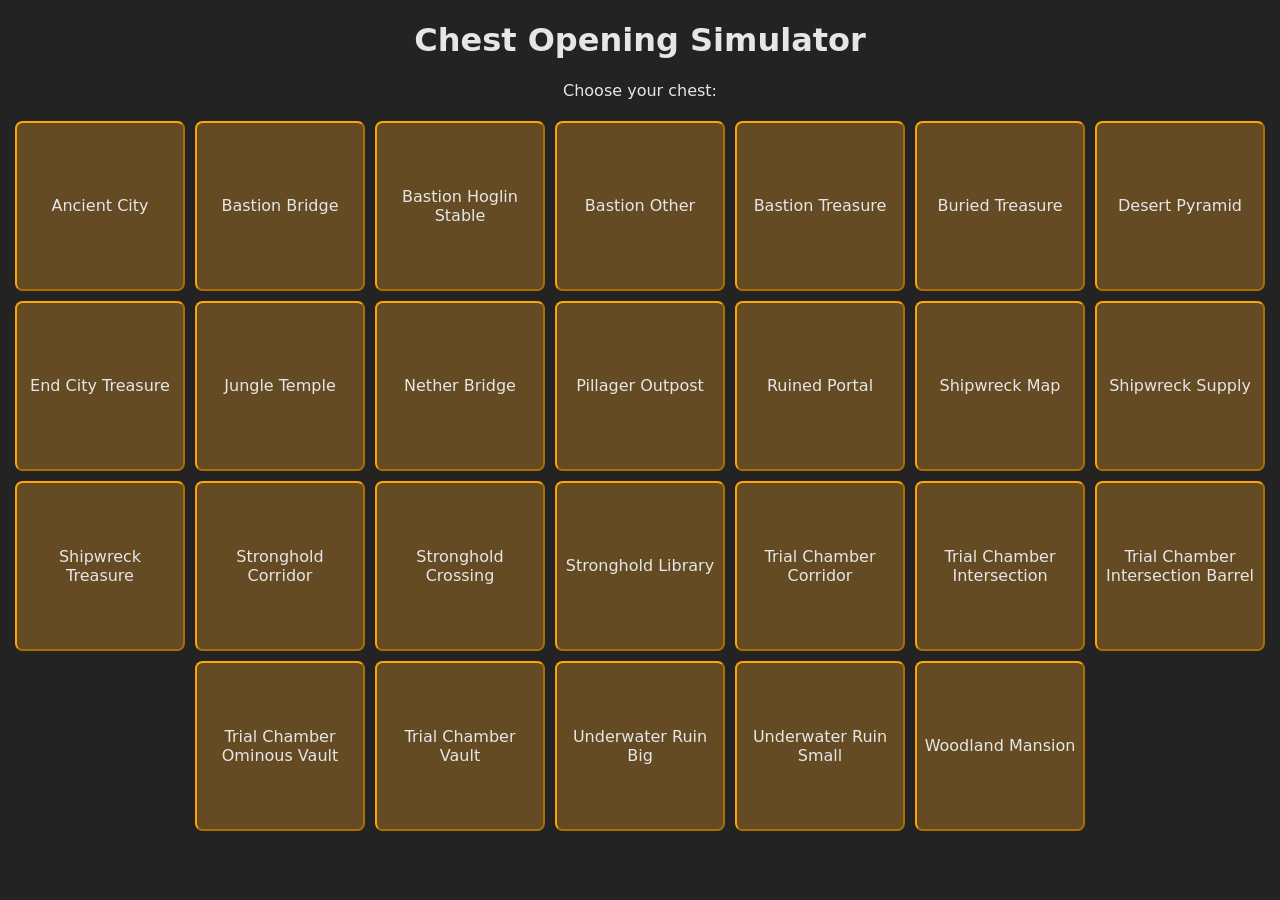
<file: page/index.html>
<!DOCTYPE html>
<html>
    <head>
        <title>Chest Opening Simulator</title>
        <meta name="viewport" content="width=device-width, initial-scale=1">
        <link rel="stylesheet" href="../css/index.css">
        <link rel="stylesheet" href="../css/common.css">
        <script type="module" src="../js/index.js" defer></script>
    </head>
    <body>
        <h1>Chest Opening Simulator</h1>
        <p>Choose your chest:</p>
        <div id="allChestsContainer">
        </div>
    </body>
</html>
</file>
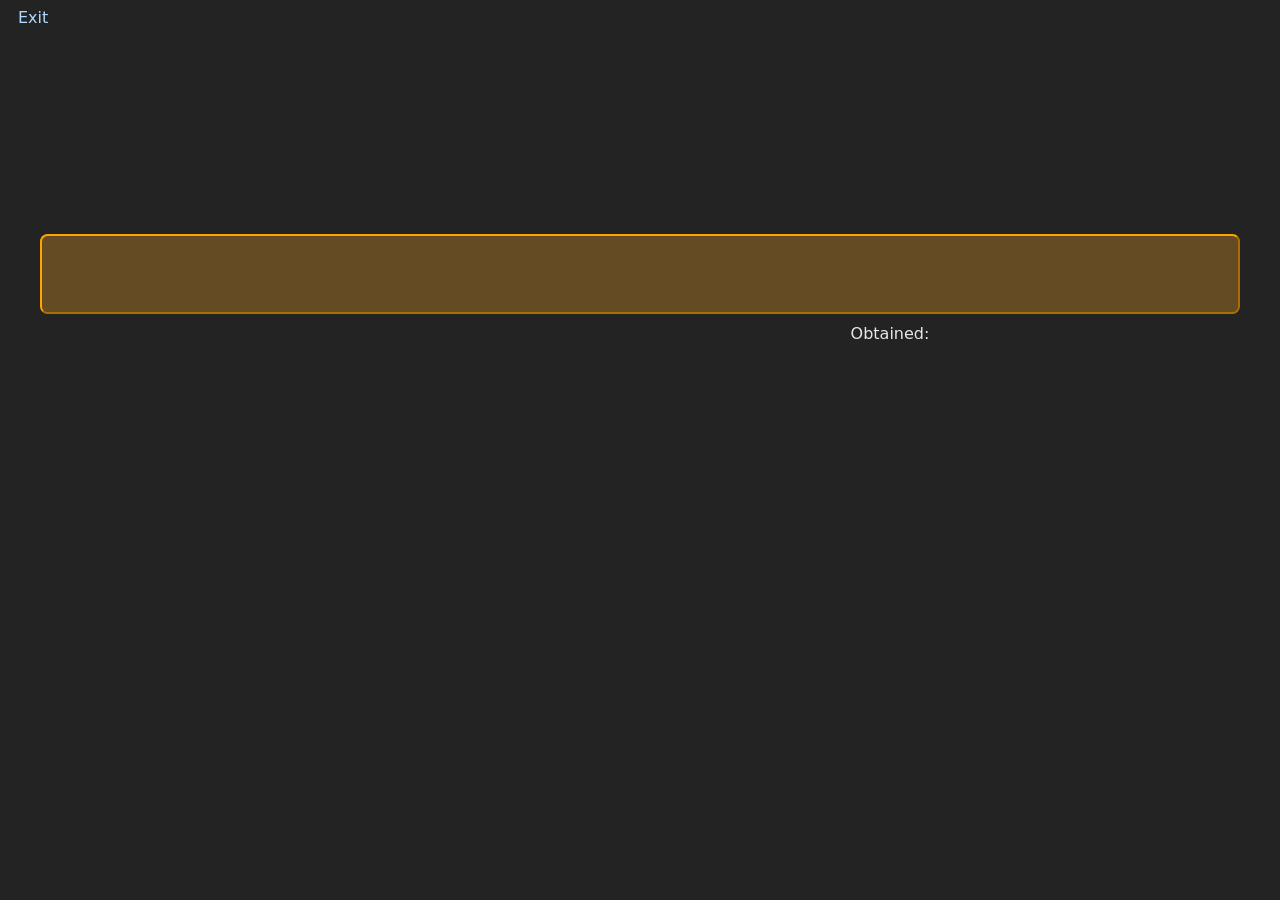
<file: page/open.html>
<!DOCTYPE html>
<html>
    <head>
        <title>Chest Opening Simulator</title>
        <meta name="viewport" content="width=device-width, initial-scale=1">
        <link rel="stylesheet" href="../css/open.css">
        <link rel="stylesheet" href="../css/common.css">
        <script type="module" src="../js/open.js" defer></script>
    </head>
    <body>
        <a href="../page/index.html">Exit</a>
        <h1></h1>

        <div id="rewardDiv" class="verticalContainer"></div>
        <p class="centeredText">
            <span id="poolCountInfo"></span>
            <span id="rollCountInfo"></span>
        </p>
        <button id="rollButton"></button>

        <div id="belowButton">
            <div id="poolDiv" class="verticalContainer"></div>

            <div id="obtainedInfo" class="verticalContainer">
                <span id="pObtained">Obtained:</span>
                <ul id="obtainedList"></ul>
            </div>
        </div>

        <a href=""><p id="reloadPageLink" class="centeredText"></p></a>
        <a href="../page/index.html"><p id="mainPageLink" class="centeredText"></p></a>
    </body>
</html>
</file>
<file: css/index.css>
#allChestsContainer {
    display: flex;
    flex-flow: row wrap;
    justify-content: center;
}

.chestContainer {
    width: 170px;
    height: 170px;
    margin: 5px;
}
</file>
<file: css/common.css>
body {
    background-color: rgb(35, 35, 35);
    color: rgb(230, 230, 230);
    font-family: system-ui, -apple-system, BlinkMacSystemFont, 'Segoe UI', Roboto, Oxygen, Ubuntu, Cantarell, 'Open Sans', 'Helvetica Neue', sans-serif;
    font-size: clamp(0.75rem, 1.0vw + 0.5rem, 1.0rem);
}

h1, p {
    text-align: center;
}

button {
    background-color: rgb(100, 75, 35);
    color: rgb(230, 230, 230);
    font-size: clamp(0.75rem, 1.0vw + 0.5rem, 1.0rem);
    border-color: orange;
    border-radius: 7.5px;
    font-family: system-ui, -apple-system, BlinkMacSystemFont, 'Segoe UI', Roboto, Oxygen, Ubuntu, Cantarell, 'Open Sans', 'Helvetica Neue', sans-serif;
    
}
button:disabled {
    background-color: rgb(85, 65, 20);;
    color: rgb(180, 180, 180);;
    border-color: rgb(135, 90, 0);
}

a {
    color: rgb(173, 216, 255);
    text-decoration: none;
}
</file>
<file: css/open.css>
.verticalContainer {
    display: flex;
    flex-direction: column;
    align-items: center;

    /* background-color: lightgrey; */
    width: 500px;
}

#rewardDiv {
    width: auto;
    min-height: 160px;
    justify-content: center;
}

.centeredText {
    text-align: center;
}

#rollButton {
    width: 95%;
    height: 80px;
    margin: 10px 2.5% 10px 2.5%;
}

#belowButton {
    display: flex;
    flex-flow: row wrap;
    justify-content: center;
}

table {
    margin: 10px 0 10px 0;
}
table, th, td {
    padding: 5px 10px 5px 10px;
    text-align: left;
    border: 1px solid;
    border-collapse: collapse;
}

#poolDiv {
    padding-bottom: 20px;
}

a {
    padding: 10px;
}
</file>
